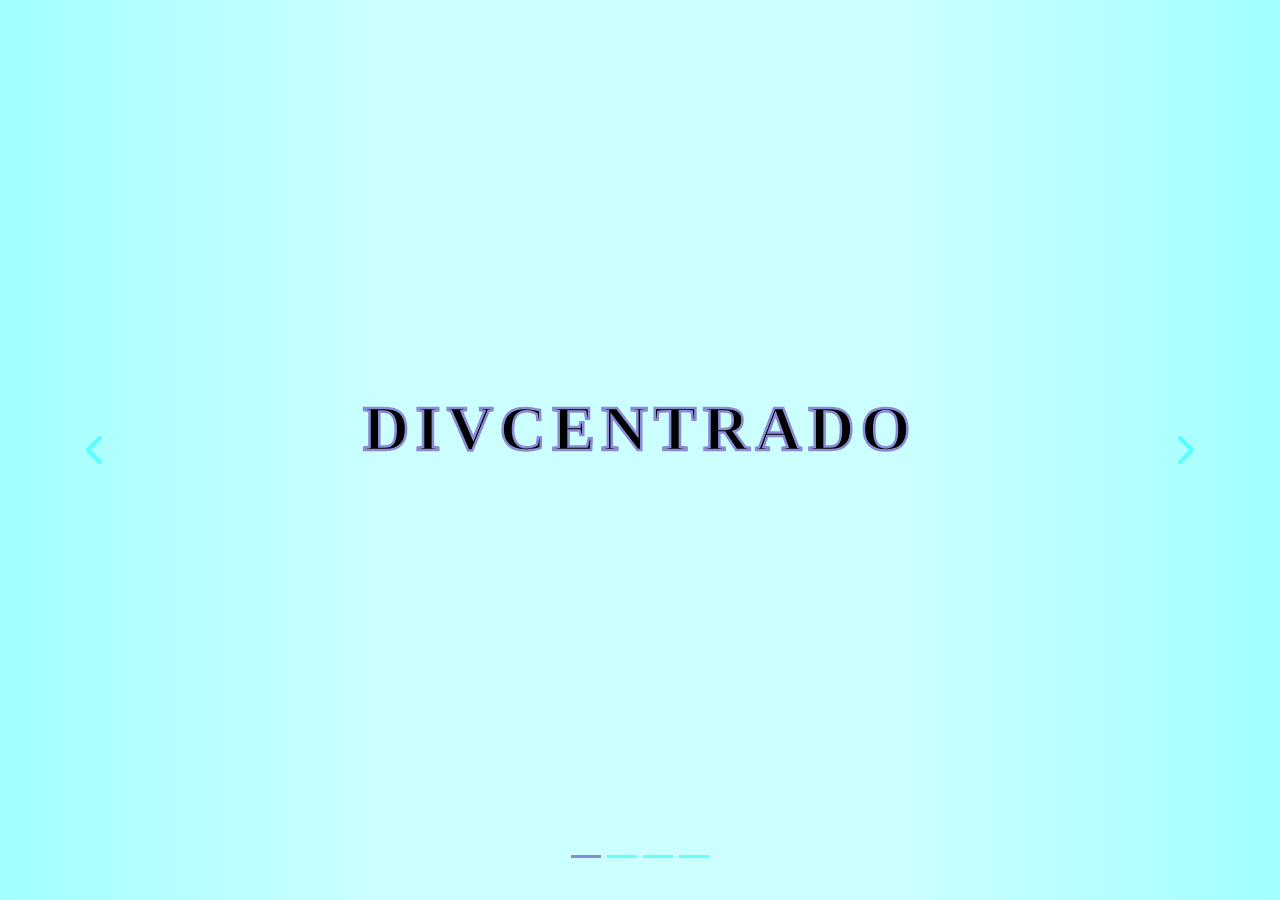
<file: index.html>
<!DOCTYPE html>
<html lang="en">
  <head>
    <meta charset="UTF-8" />
    <meta name="viewport" content="width=device-width, initial-scale=1.0" />
    <title>Portada | DIVCENTRADO</title>
    <link
      href="https://cdn.jsdelivr.net/npm/bootstrap@5.3.8/dist/css/bootstrap.min.css"
      rel="stylesheet"
      integrity="sha384-sRIl4kxILFvY47J16cr9ZwB07vP4J8+LH7qKQnuqkuIAvNWLzeN8tE5YBujZqJLB"
      crossorigin="anonymous"
    />
    <link
      rel="stylesheet"
      href="https://cdnjs.cloudflare.com/ajax/libs/font-awesome/6.5.0/css/all.min.css"
    />
    <link rel="preconnect" href="https://fonts.googleapis.com" />
    <link rel="preconnect" href="https://fonts.gstatic.com" crossorigin />
    <link
      href="https://fonts.googleapis.com/css2?family=Poppins:wght@500;700&family=Roboto:wght@400;500&family=Caveat:wght@400..700&family=Lobster+Two:ital,wght@1,700&display=swap"
      rel="stylesheet"
    />
    <link rel="stylesheet" href="./styles/index.css" />

    <link
      rel="apple-touch-icon"
      sizes="180x180"
      href="./apple-touch-icon.png"
    />
    <link
      rel="icon"
      type="image/png"
      sizes="32x32"
      href="./favicon-32x32.png"
    />
    <link
      rel="icon"
      type="image/png"
      sizes="16x16"
      href="./favicon-16x16.png"
    />
    <link rel="manifest" href="./site.webmanifest" />
  </head>
  <body>
    <div class="main-carousel">
      <div id="carouselIndicators" class="carousel slide">
        <div class="carousel-indicators">
          <button
            type="button"
            data-bs-target="#carouselIndicators"
            data-bs-slide-to="0"
            class="active"
            aria-current="true"
            aria-label="Slide 1"
          ></button>
          <button
            type="button"
            data-bs-target="#carouselIndicators"
            data-bs-slide-to="1"
            aria-label="Slide 2"
          ></button>
          <button
            type="button"
            data-bs-target="#carouselIndicators"
            data-bs-slide-to="2"
            aria-label="Slide 3"
          ></button>
          <button
            type="button"
            data-bs-target="#carouselIndicators"
            data-bs-slide-to="3"
            aria-label="Slide 4"
          ></button>
        </div>

        <div class="carousel-inner" style="height: 100vh">
          <div class="carousel-item active h-100">
            <div class="d-flex justify-content-center align-items-center h-100">
              <svg width="100%" height="100%">
                <text x="50%" y="50%" text-anchor="middle">DIVCENTRADO</text>
              </svg>
            </div>
          </div>

          <div class="carousel-item h-100">
            <div class="d-flex flex-column align-items-center h-100">
              <div id="second-slide-title"><h2>Trabajo y proyecto</h2></div>
              <div class="circle-container mt-auto mb-auto">
                <div class="circle" id="circle-proposito">
                  <div class="circle-front">Propósito</div>
                  <div class="circle-back">
                    Buscamos crear una página que muestre lo que aprendimos y
                    cómo trabajamos juntos
                  </div>
                </div>
                <div class="circle" id="circle-valores">
                  <div class="circle-front">Valores</div>
                  <div class="circle-back">
                    <i
                      class="fa-solid fa-graduation-cap"
                      data-bs-toggle="tooltip"
                      data-bs-placement="top"
                      title="Aprendemos mientras diseñamos y programamos, mejorando nuestras habilidades"
                    ></i>
                    <i
                      class="fa-solid fa-calendar-check"
                      data-bs-toggle="tooltip"
                      data-bs-placement="top"
                      title="Nos aseguramos de cumplir con los plazos y mantener la calidad del trabajo"
                    ></i>
                    <i
                      class="fa-solid fa-handshake"
                      data-bs-toggle="tooltip"
                      data-bs-placement="top"
                      title="Colaboramos para que cada parte del proyecto funcione a la perfección"
                    ></i>
                    <i
                      class="fa-solid fa-lightbulb"
                      data-bs-toggle="tooltip"
                      data-bs-placement="top"
                      title="Buscamos ideas originales para que la página sea visual y atractiva"
                    ></i>
                  </div>
                </div>
                <div class="circle" id="circle-metodo">
                  <div class="circle-front">Método</div>
                  <div class="circle-back">
                    Trabajamos juntos dividiendo tareas, revisando cada sección
                    y asegurando que la página sea funcional y atractiva
                  </div>
                </div>
              </div>
            </div>
          </div>

          <div class="carousel-item h-100">
            <div class="d-flex justify-content-center align-items-center h-100">
              <div
                id="name-list"
                class="d-flex justify-content-evenly align-items-center flex-wrap gap-4"
              >
                <div class="card text-center">
                  <div class="card-body">
                    <h5 class="card-title mb-3">Lautaro Colella</h5>
                    <a
                      href="./lautaro.html"
                      rel="noopener noreferrer"
                      class="btn btn-primary"
                      >Visitar página</a
                    >
                  </div>
                </div>
                <div class="card text-center">
                  <div class="card-body">
                    <h5 class="card-title mb-3">Cristian Paez</h5>
                    <a
                      href="./cristian.html"
                      rel="noopener noreferrer"
                      class="btn btn-primary"
                      >Visitar página</a
                    >
                  </div>
                </div>
                <div class="card text-center">
                  <div class="card-body">
                    <h5 class="card-title mb-3">Santiago Rojas</h5>
                    <a
                      href="./santi.html"
                      rel="noopener noreferrer"
                      class="btn btn-primary"
                      >Visitar página</a
                    >
                  </div>
                </div>
                <div class="card text-center">
                  <div class="card-body">
                    <h5 class="card-title mb-3">Silvana Fernandez</h5>
                    <a
                      href="./silvana.html"
                      rel="noopener noreferrer"
                      class="btn btn-primary"
                      >Visitar página</a
                    >
                  </div>
                </div>
                <div class="card text-center">
                  <div class="card-body">
                    <h5 class="card-title mb-3">Paola Alvarez</h5>
                    <a
                      href="./paola.html"
                      rel="noopener noreferrer"
                      class="btn btn-primary"
                      >Visitar página</a
                    >
                  </div>
                </div>
              </div>
            </div>
          </div>

          <div class="carousel-item h-100">
            <div class="d-flex justify-content-center align-items-center h-100">
              <section
                class="bg-lightblue bg-opacity-75 rounded-4 shadow p-4 p-md-5 text-center"
                id="bitacora"
              >
                <h2 class="mb-4">Bitácora del Proyecto Web</h2>

                <article class="mb-4 text-start text-md-center">
                  <h3>Bitácora 1 – 05/09/2025</h3>
                  <p>
                    Se llevó a cabo la primera reunión del equipo de trabajo.
                    Durante esta instancia se definieron los roles de cada
                    integrante, asignando responsabilidades específicas para el
                    desarrollo del proyecto. Se creó un repositorio en Git con
                    ramas individuales para cada miembro, lo que permitió
                    establecer una estructura colaborativa desde el inicio.
                    Además, se discutieron ideas preliminares sobre el diseño
                    visual y funcional de la página web, incluyendo paleta de
                    colores, distribución de secciones y posibles tecnologías a
                    utilizar.
                  </p>
                </article>

                <article class="mb-4 text-start text-md-center">
                  <h3>Bitácora 2 – 12/09/2025</h3>
                  <p>
                    En esta reunión se revisaron los avances individuales y se
                    ajustaron los tiempos de entrega para cada parte del
                    proyecto. Se compartieron las primeras versiones de las
                    secciones desarrolladas por los integrantes y se brindó
                    retroalimentación para mejorar la coherencia visual y
                    estructural. También se reforzó la organización interna del
                    grupo, estableciendo canales de comunicación más eficientes
                    y acordando criterios de calidad para el código y el diseño.
                  </p>
                </article>

                <article class="mb-4 text-start text-md-center">
                  <h3>Bitácora 3 – 17/09/2025</h3>
                  <p>
                    Se analizaron los detalles finales de cada sección
                    desarrollada por los integrantes. Se verificó que todas las
                    partes cumplieran con los estándares definidos previamente y
                    se realizaron correcciones menores. Se decidió que uno de
                    los miembros sería responsable de subir la página a Vercel
                    para su despliegue. Además, se estableció el día viernes
                    como fecha para la próxima reunión, con el objetivo de
                    realizar la integración final y revisar el funcionamiento
                    completo del sitio.
                  </p>
                </article>

                <article class="mb-0 text-start text-md-center">
                  <h3>Bitácora 4 – 19/09/2025</h3>
                  <p>
                    Se concretó el merge de las páginas individuales en la rama
                    principal de desarrollo (<strong>DEVELOPMENT</strong>).
                    Durante esta etapa se reorganizaron las carpetas del
                    proyecto para mejorar la estructura general, separando
                    componentes, estilos, imágenes y scripts de manera lógica y
                    ordenada. Se realizaron pruebas de integración para asegurar
                    que todas las secciones funcionaran correctamente en
                    conjunto. El equipo validó la consistencia del diseño y se
                    dejó todo listo para la publicación final en Vercel.
                  </p>
                </article>
              </section>
            </div>
          </div>
        </div>

        <button
          class="carousel-control-prev"
          type="button"
          data-bs-target="#carouselIndicators"
          data-bs-slide="prev"
        >
          <i class="fa-solid fa-chevron-left fa-2x"></i>
          <span class="visually-hidden">Previous</span>
        </button>
        <button
          class="carousel-control-next"
          type="button"
          data-bs-target="#carouselIndicators"
          data-bs-slide="next"
        >
          <i class="fa-solid fa-chevron-right fa-2x"></i>
          <span class="visually-hidden">Next</span>
        </button>
      </div>
    </div>

    <script src="./scripts/index.js"></script>
    <script
      src="https://cdn.jsdelivr.net/npm/bootstrap@5.3.8/dist/js/bootstrap.bundle.min.js"
      integrity="sha384-FKyoEForCGlyvwx9Hj09JcYn3nv7wiPVlz7YYwJrWVcXK/BmnVDxM+D2scQbITxI"
      crossorigin="anonymous"
    ></script>
  </body>
</html>
</file>
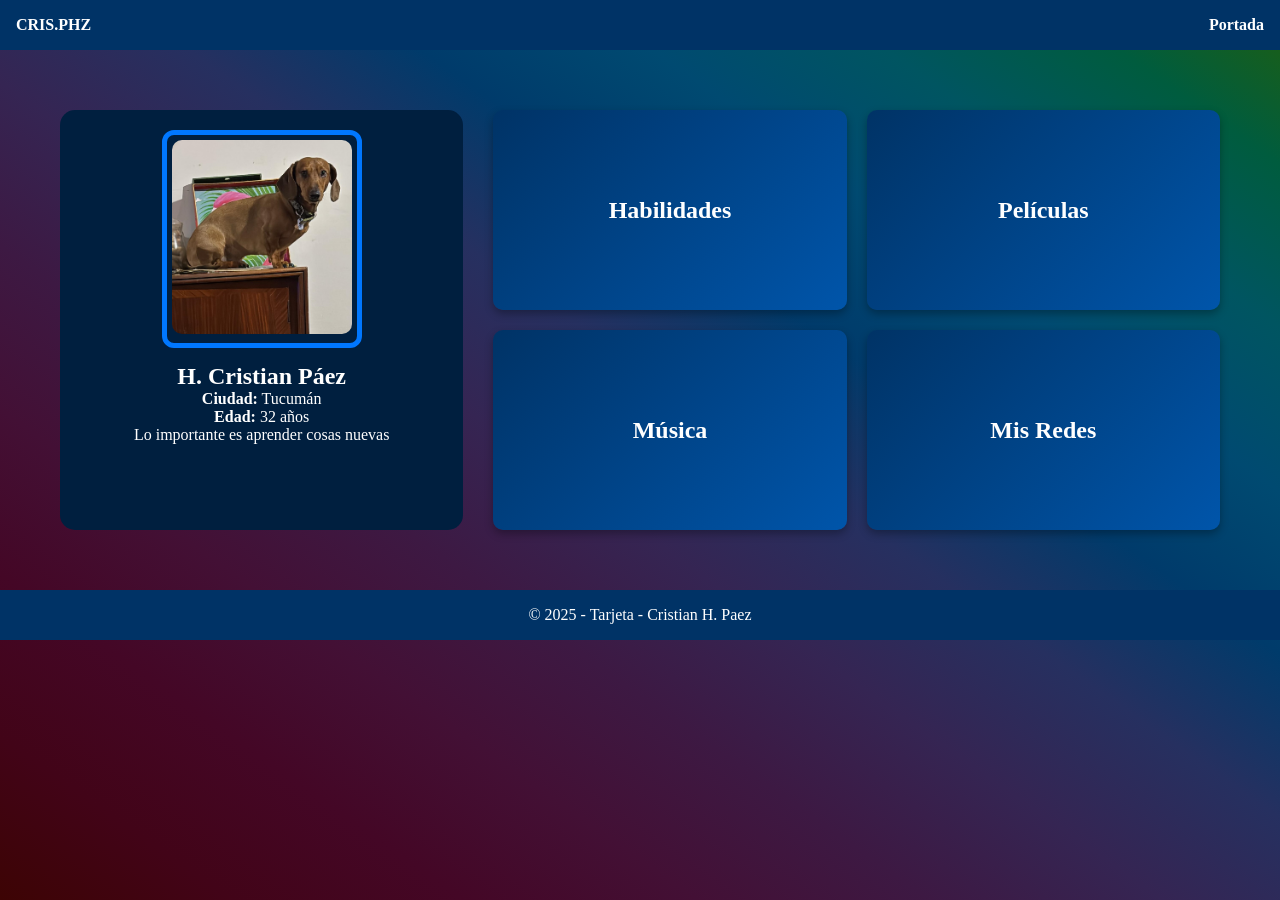
<file: cristian.html>
<!DOCTYPE html>
<html lang="es">
  <head>
    <meta charset="UTF-8" />
    <meta name="viewport" content="width=device-width, initial-scale=1.0" />
    <title>Cristian | DIVCENTRADO</title>
    <link rel="preconnect" href="https://fonts.googleapis.com" />
    <link rel="preconnect" href="https://fonts.gstatic.com" crossorigin />
    <link
      href="https://fonts.googleapis.com/css2?family=Poppins:wght@400;600&display=swap"
      rel="stylesheet"
    />
    <link rel="stylesheet" href="./styles/cristian_styles.css" />

    <link
      rel="apple-touch-icon"
      sizes="180x180"
      href="./apple-touch-icon.png"
    />
    <link
      rel="icon"
      type="image/png"
      sizes="32x32"
      href="./favicon-32x32.png"
    />
    <link
      rel="icon"
      type="image/png"
      sizes="16x16"
      href="./favicon-16x16.png"
    />
    <link rel="manifest" href="./site.webmanifest" />
  </head>
  <body>
    <!-- NAVBAR -->
    <header>
      <nav class="navbar">
        <div class="logo">CRIS.PHZ</div>
        <div class="nav-links" id="nav-links">
          <a href="./index.html">Portada</a>
        </div>
      </nav>
    </header>

    <!-- CONTENIDO -->
    <main class="perfil">
      <!-- Bloque Izquierdo -->
      <aside class="left">
        <div class="foto-box">
          <img src="./img/cristian salchiantonio.jpg" alt="H. Cristian Paez" />
        </div>
        <h1>H. Cristian Páez</h1>
        <p><strong>Ciudad:</strong> Tucumán</p>
        <p><strong>Edad:</strong> 32 años</p>
        <p id="frase"></p>
      </aside>

      <!-- Bloque Derecho -->
      <section class="right">
        <div class="flip-card">
          <div class="flip-inner">
            <div class="flip-front">
              <h2>Habilidades</h2>
            </div>
            <div class="flip-back">
              <ul>
                <li>HTML & CSS</li>
                <li>JavaScript</li>
                <li>ASP.NET Core</li>
                <li>.NET MAUI</li>
              </ul>
            </div>
          </div>
        </div>

        <div class="flip-card">
          <div class="flip-inner">
            <div class="flip-front">
              <h2>Películas</h2>
            </div>
            <div class="flip-back">
              <ul>
                <li>Catch Me If You Can</li>
                <li>Into the Wild</li>
                <li>Mandarinas</li>
                <li>7 Cajas</li>
              </ul>
            </div>
          </div>
        </div>

        <div class="flip-card">
          <div class="flip-inner">
            <div class="flip-front">
              <h2>Música</h2>
            </div>
            <div class="flip-back">
              <ul>
                <li>Nivana | Nevermind</li>
                <li>Guns N' Roses | Use Your Illusion I</li>
                <li>Oasis | Definitely Maybe</li>
                <li>Cazuza | Só Se For A Dois</li>
              </ul>
            </div>
          </div>
        </div>

        <!-- Redes -->
        <div class="flip-card">
          <div class="flip-inner">
            <div class="flip-front">
              <h2>Mis Redes</h2>
            </div>
            <div class="flip-back">
              <div class="social-grid">
                <a
                  href="https://www.linkedin.com/in/humberto-cristian-paez/"
                  target="_blank"
                  class="social"
                >
                  <img src="./img/icons/linkedin.png" alt="LinkedIn" />
                </a>
                <a
                  href="https://www.instagram.com/cris.phz/"
                  target="_blank"
                  class="social"
                >
                  <img src="./img/icons/instagram.png" alt="Instagram" />
                </a>
                <a
                  href="https://x.com/CrishpNaN"
                  target="_blank"
                  class="social"
                >
                  <img src="./img/icons/twitter.png" alt="X" />
                </a>
                <a
                  href="https://www.youtube.com/@humbertocristianpaez1587"
                  target="_blank"
                  class="social"
                >
                  <img src="./img/icons/youtube.png" alt="YouTube" />
                </a>
              </div>
            </div>
          </div>
        </div>
      </section>
    </main>

    <footer>
      <p>&copy; 2025 - Tarjeta - Cristian H. Paez</p>
    </footer>

    <script src="./scripts/cristian_script.js"></script>
  </body>
</html>
</file>
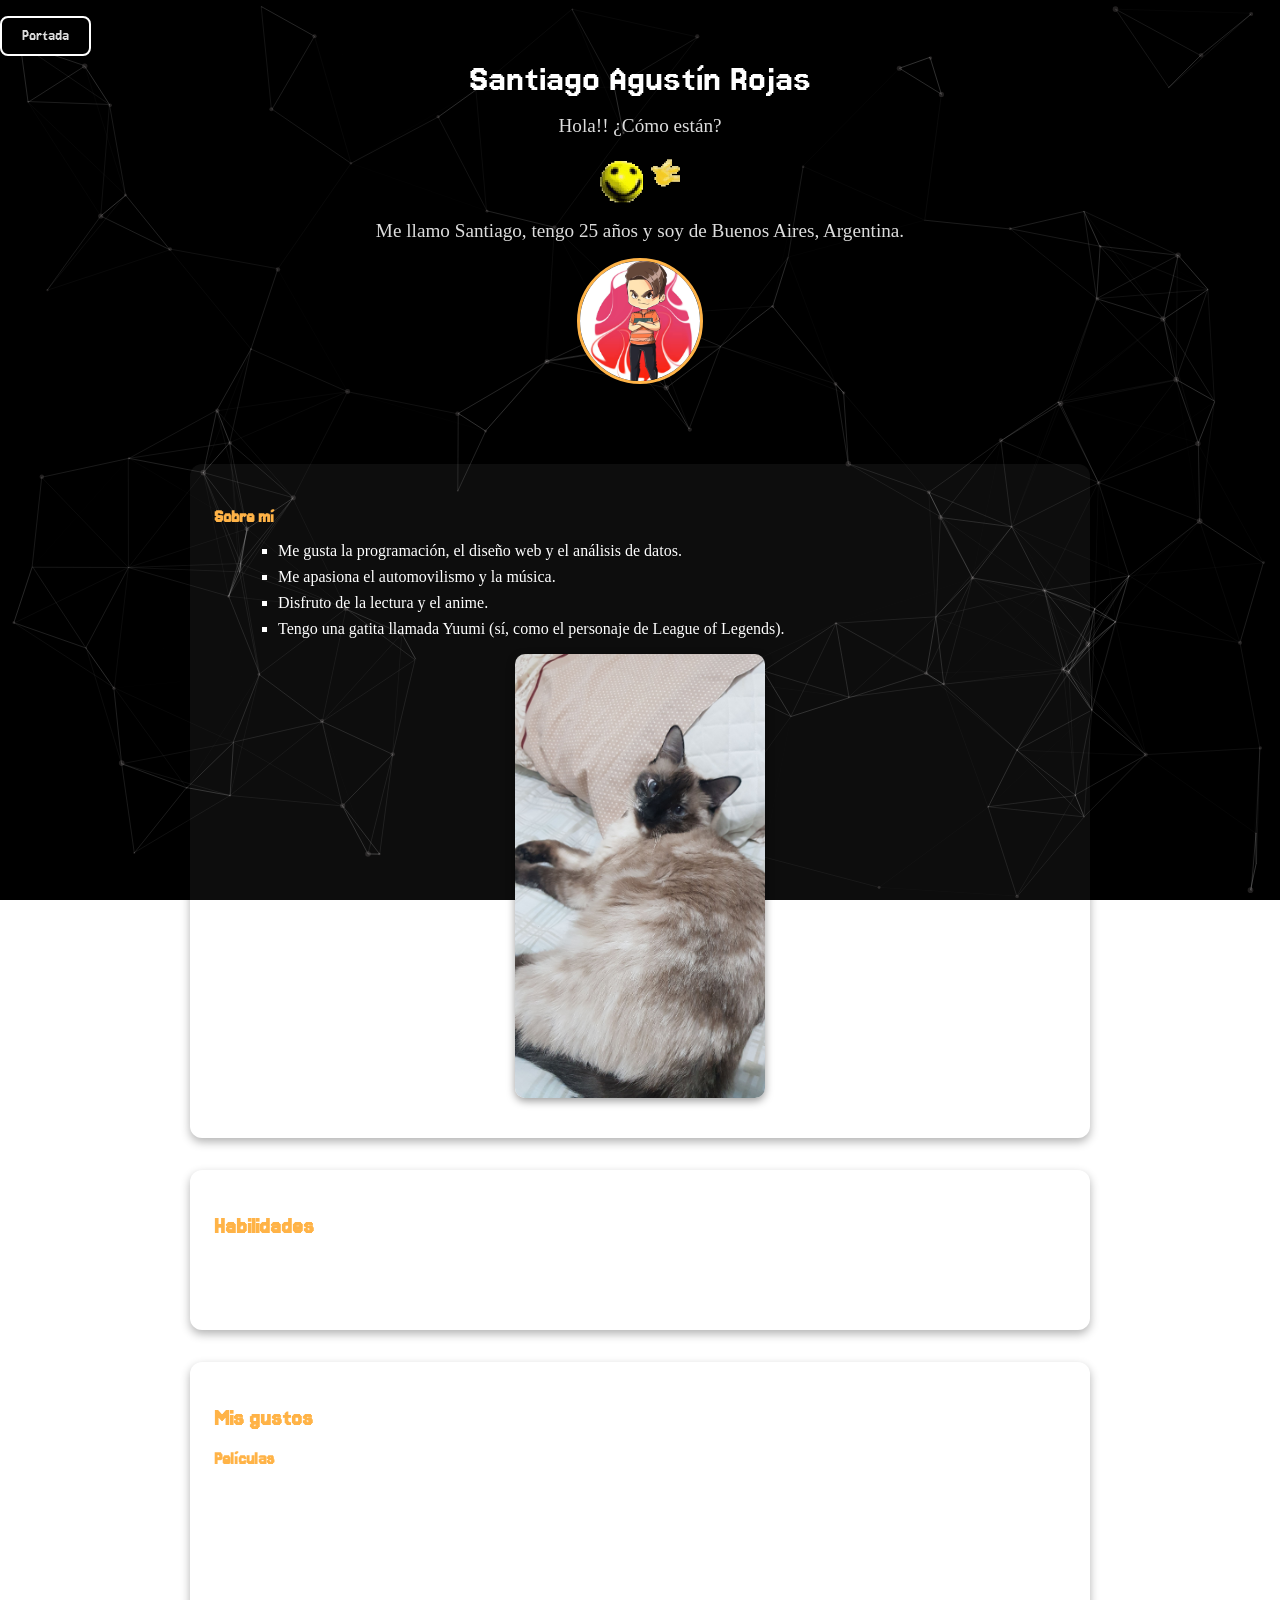
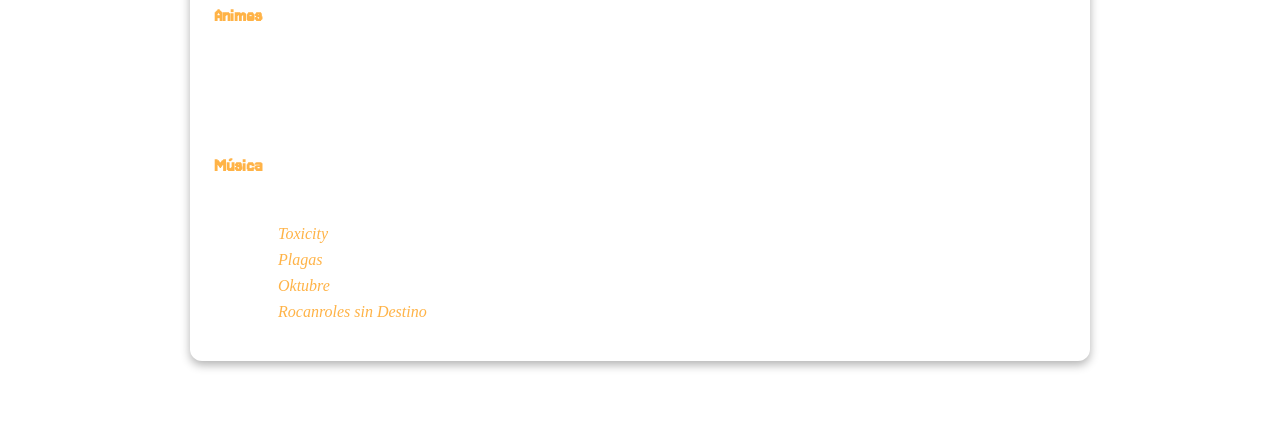
<file: santi.html>
<!DOCTYPE html>
<html lang="es">
  <head>
    <meta charset="UTF-8" />
    <meta name="viewport" content="width=device-width, initial-scale=1.0" />
    <title>Santiago| DIVCENTRADO</title>
    <link rel="stylesheet" href="./styles/santi-styles.css" />
    <link rel="preconnect" href="https://fonts.googleapis.com" />
    <link rel="preconnect" href="https://fonts.gstatic.com" crossorigin />
    <link
      href="https://fonts.googleapis.com/css2?family=Jersey+15&display=swap"
      rel="stylesheet"
    />

    <link
      rel="apple-touch-icon"
      sizes="180x180"
      href="./apple-touch-icon.png"
    />
    <link
      rel="icon"
      type="image/png"
      sizes="32x32"
      href="./favicon-32x32.png"
    />
    <link
      rel="icon"
      type="image/png"
      sizes="16x16"
      href="./favicon-16x16.png"
    />
    <link rel="manifest" href="./site.webmanifest" />
  </head>

  <body>
    <a href="./index.html" id="btn-home">Portada</a>
    <header>
      <h1 class="jersey-15-regular">Santiago Agustín Rojas</h1>
      <h2>
        Hola!! ¿Cómo están?
        <img id="hi" src="./img/hi.gif" alt="Saludo animado" class="img" />
        Me llamo Santiago, tengo 25 años y soy de Buenos Aires, Argentina.
      </h2>
      <img id="icon" src="./img/icon.jpeg" alt="Icono personal" class="img" />
    </header>

    <main id="principal">
      <section>
        <h3>Sobre mí</h3>
        <ul>
          <li>
            Me gusta la programación, el diseño web y el análisis de datos.
          </li>
          <li>Me apasiona el automovilismo y la música.</li>
          <li>Disfruto de la lectura y el anime.</li>
          <li>
            Tengo una gatita llamada Yuumi (sí, como el personaje de League of
            Legends).
          </li>
        </ul>
        <img src="./img/yuumi1.jpeg" alt="Mi gata Yuumi" class="img" />
      </section>

      <section>
        <h2>Habilidades</h2>
        <p>
          Me considero bueno en el diseño web. Sé utilizar Python para análisis
          de datos (Pandas, Numpy, etc.), SQL para bases de datos, y tengo algo
          de experiencia en C#. También manejo Excel y Figma para gráficos de
          datos.
        </p>
      </section>

      <section>
        <h2>Mis gustos</h2>

        <article>
          <h3>Películas</h3>
          <p>
            No suelo mirar muchas películas, pero me gustan las de animación:
          </p>
          <ul id="pelis">
            <li>Ratatouille</li>
            <li>Moana</li>
            <li>Harry Potter y la piedra filosofal</li>
          </ul>
        </article>

        <article>
          <h3>Animes</h3>
          <ul>
            <li>One Piece</li>
            <li>Naruto</li>
            <li>Hunter x Hunter</li>
            <li>Shigatsu wa Kimi no Uso</li>
          </ul>
        </article>

        <article>
          <h3>Música</h3>
          <p>Me gusta el rap y el rock. Mis discos favoritos son:</p>
          <ul id="musica">
            <li>
              <a
                href="https://www.youtube.com/watch?v=s7ZsYe5Uwg0&list=PLkROH3Eqs0T-21TF61hNOY00vR7bfn833&ab_channel=SystemOfADown-Topic"
                ><em>Toxicity</em></a
              >
              - System of a Down
            </li>
            <li>
              <a
                href="https://www.youtube.com/watch?v=PtfOE1MKqRk&list=RDPtfOE1MKqRk&start_radio=1&t=1519s&ab_channel=KAMADA"
                ><em>Plagas</em></a
              >
              - Kamada
            </li>
            <li>
              <a
                href="https://www.youtube.com/watch?v=gqf5R3wZgdM&list=RDgqf5R3wZgdM&start_radio=1&ab_channel=PatricioReyysusRedonditosdeRicota"
                ><em>Oktubre</em></a
              >
              - Patricio Rey y sus Redonditos de Ricota
            </li>
            <li>
              <a
                href="https://www.youtube.com/watch?v=wDXazS-MXkE&list=PL-xi6ZKgqt_ds-Ak17lozgNBW9NZ2i2Hu&ab_channel=PeloMusicGroup"
                ><em>Rocanroles sin Destino</em></a
              >
              - Callejeros
            </li>
          </ul>
        </article>
      </section>
    </main>

    <div id="particles-js"></div>
    <script src="./scripts/santi-particles.min.js"></script>
    <script>
      particlesJS({
        particles: {
          number: {
            value: 90,
            density: {
              enable: true,
              value_area: 800,
            },
          },
          color: {
            value: "#fcf0f0",
          },
          shape: {
            type: "circle",
            stroke: {
              width: 0,
              color: "#000000",
            },
            polygon: {
              nb_sides: 5,
            },
            image: {
              src: "img/github.svg",
              width: 100,
              height: 100,
            },
          },
          opacity: {
            value: 0.13,
            random: false,
            anim: {
              enable: false,
              speed: 1,
              opacity_min: 0.1,
              sync: false,
            },
          },
          size: {
            value: 3,
            random: true,
            anim: {
              enable: false,
              speed: 40,
              size_min: 0.1,
              sync: false,
            },
          },
          line_linked: {
            enable: true,
            distance: 150,
            color: "#ffffff",
            opacity: 0.25,
            width: 1,
          },
          move: {
            enable: true,
            speed: 3,
            direction: "none",
            random: true,
            straight: false,
            out_mode: "out",
            bounce: false,
            attract: {
              enable: false,
              rotateX: 600,
              rotateY: 1200,
            },
          },
        },
        interactivity: {
          detect_on: "window",
          events: {
            onhover: {
              enable: true,
              mode: "grab",
            },
            onclick: {
              enable: true,
              mode: "push",
            },
            resize: true,
          },
          modes: {
            grab: {
              distance: 400,
              line_linked: {
                opacity: 0.2,
              },
            },
            bubble: {
              distance: 400,
              size: 40,
              duration: 2,
              opacity: 8,
              speed: 3,
            },
            repulse: {
              distance: 200,
              duration: 0.4,
            },
            push: {
              particles_nb: 4,
            },
            remove: {
              particles_nb: 2,
            },
          },
        },
        retina_detect: true,
      });
    </script>
  </body>
</html>
</file>
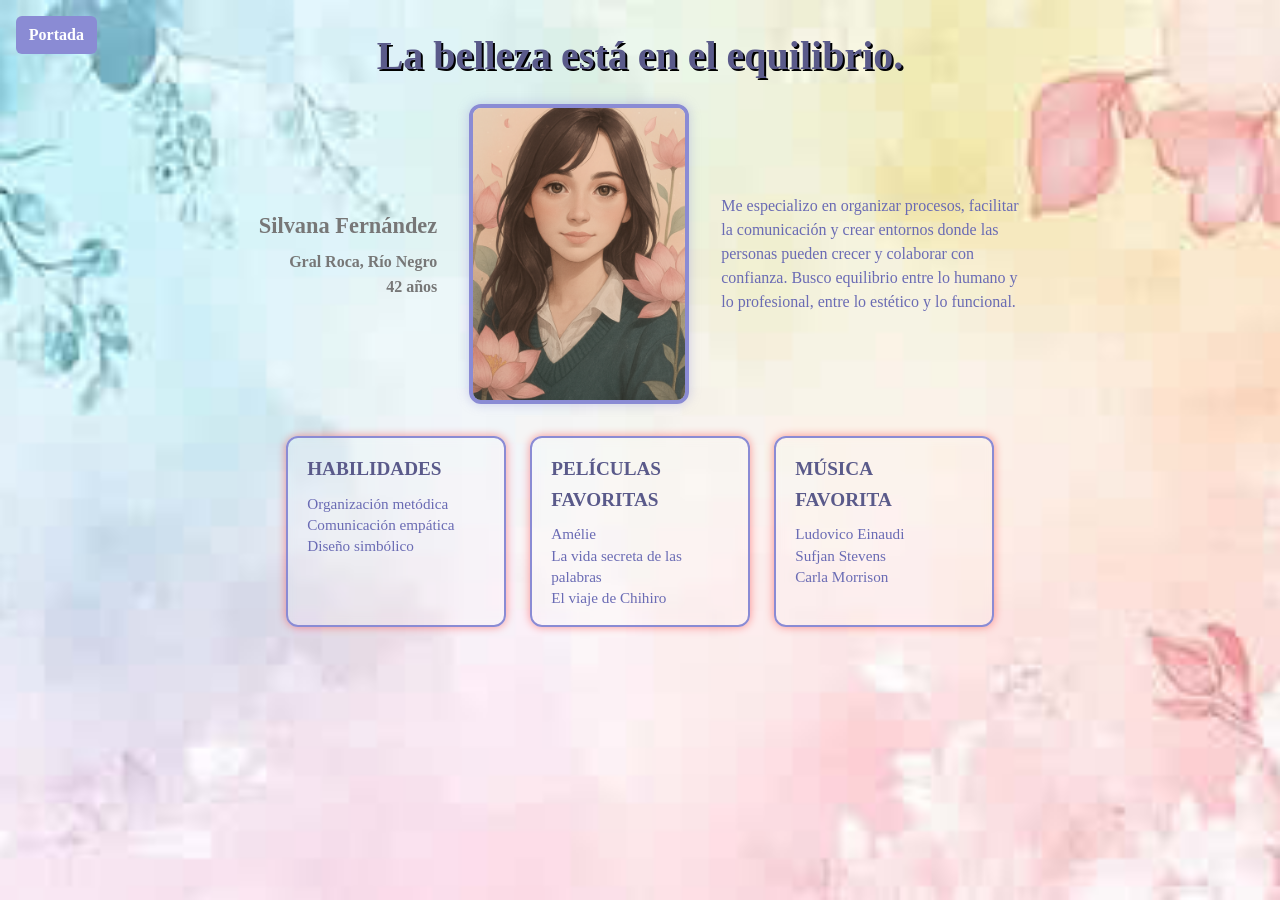
<file: silvana.html>
<!DOCTYPE html>
<html lang="es">
<head>
  <meta charset="UTF-8" />
  <meta name="viewport" content="width=device-width, initial-scale=1.0" />
  <title>Silvana | Grupo 4</title>
  <link rel="stylesheet" href="./styles/silvanaStyleBase.css" />
  <link rel="stylesheet" href="./styles/silvanaStyleSuave.css" />
  <link rel="stylesheet" href="./styles/silvanaStyleAudas.css" />
</head>
<body class="modo-suave">

  <!-- Botón de regreso arriba a la izquierda -->
  <a href="index.html" class="btn-volver-superior">Portada</a>

  <main class="presentacion">

    <!-- Frase principal -->
    <h1 class="frase-titulo">La belleza está en el equilibrio.</h1>

    <!-- Sección central con avatar y datos -->
    <section class="seccion-central">
      
      <!-- Datos personales a la izquierda -->
      <div class="info-lateral izquierda">
        <p class="dato-nombre">Silvana Fernández</p>
        <p class="dato-secundario">Gral Roca, Río Negro</p>
        <p class="dato-secundario">42 años</p>
      </div>

      <!-- Avatar rectangular en el centro -->
      <div class="avatar-rectangular" id="avatar-toggle">
        <img src="./img/silvanaSuave.jpg" alt="Avatar Silvana Suave" id="avatar-img" />
      </div>

      <!-- Presentación a la derecha -->
      <div class="info-lateral derecha">
        <p class="presentacion-texto">
          Me especializo en organizar procesos, facilitar la comunicación y crear entornos donde las personas pueden crecer y colaborar con confianza.
          Busco equilibrio entre lo humano y lo profesional, entre lo estético y lo funcional.
        </p>
      </div>
    </section>

    <!-- Bloques inferiores que cambian según el estilo -->
    <section class="bloques-info">
      <div class="bloque bloque-habilidades">
        <h2>Habilidades</h2>
        <ul id="lista-habilidades">
          <li>Organización metódica</li>
          <li>Comunicación empática</li>
          <li>Diseño simbólico</li>
        </ul>
      </div>

      <div class="bloque bloque-peliculas">
        <h2>Películas favoritas</h2>
        <ul id="lista-peliculas">
          <li>Amélie</li>
          <li>La vida secreta de las palabras</li>
          <li>El viaje de Chihiro</li>
        </ul>
      </div>

      <div class="bloque bloque-musica">
        <h2>Música favorita</h2>
        <ul id="lista-musica">
          <li>Ludovico Einaudi</li>
          <li>Sufjan Stevens</li>
          <li>Carla Morrison</li>
        </ul>
      </div>
    </section>

  </main>

  <!-- Script de transformación visual -->
  <script src="./scripts/silvanaEstilo-toggle.js"></script>
</body>
</html>
</file>
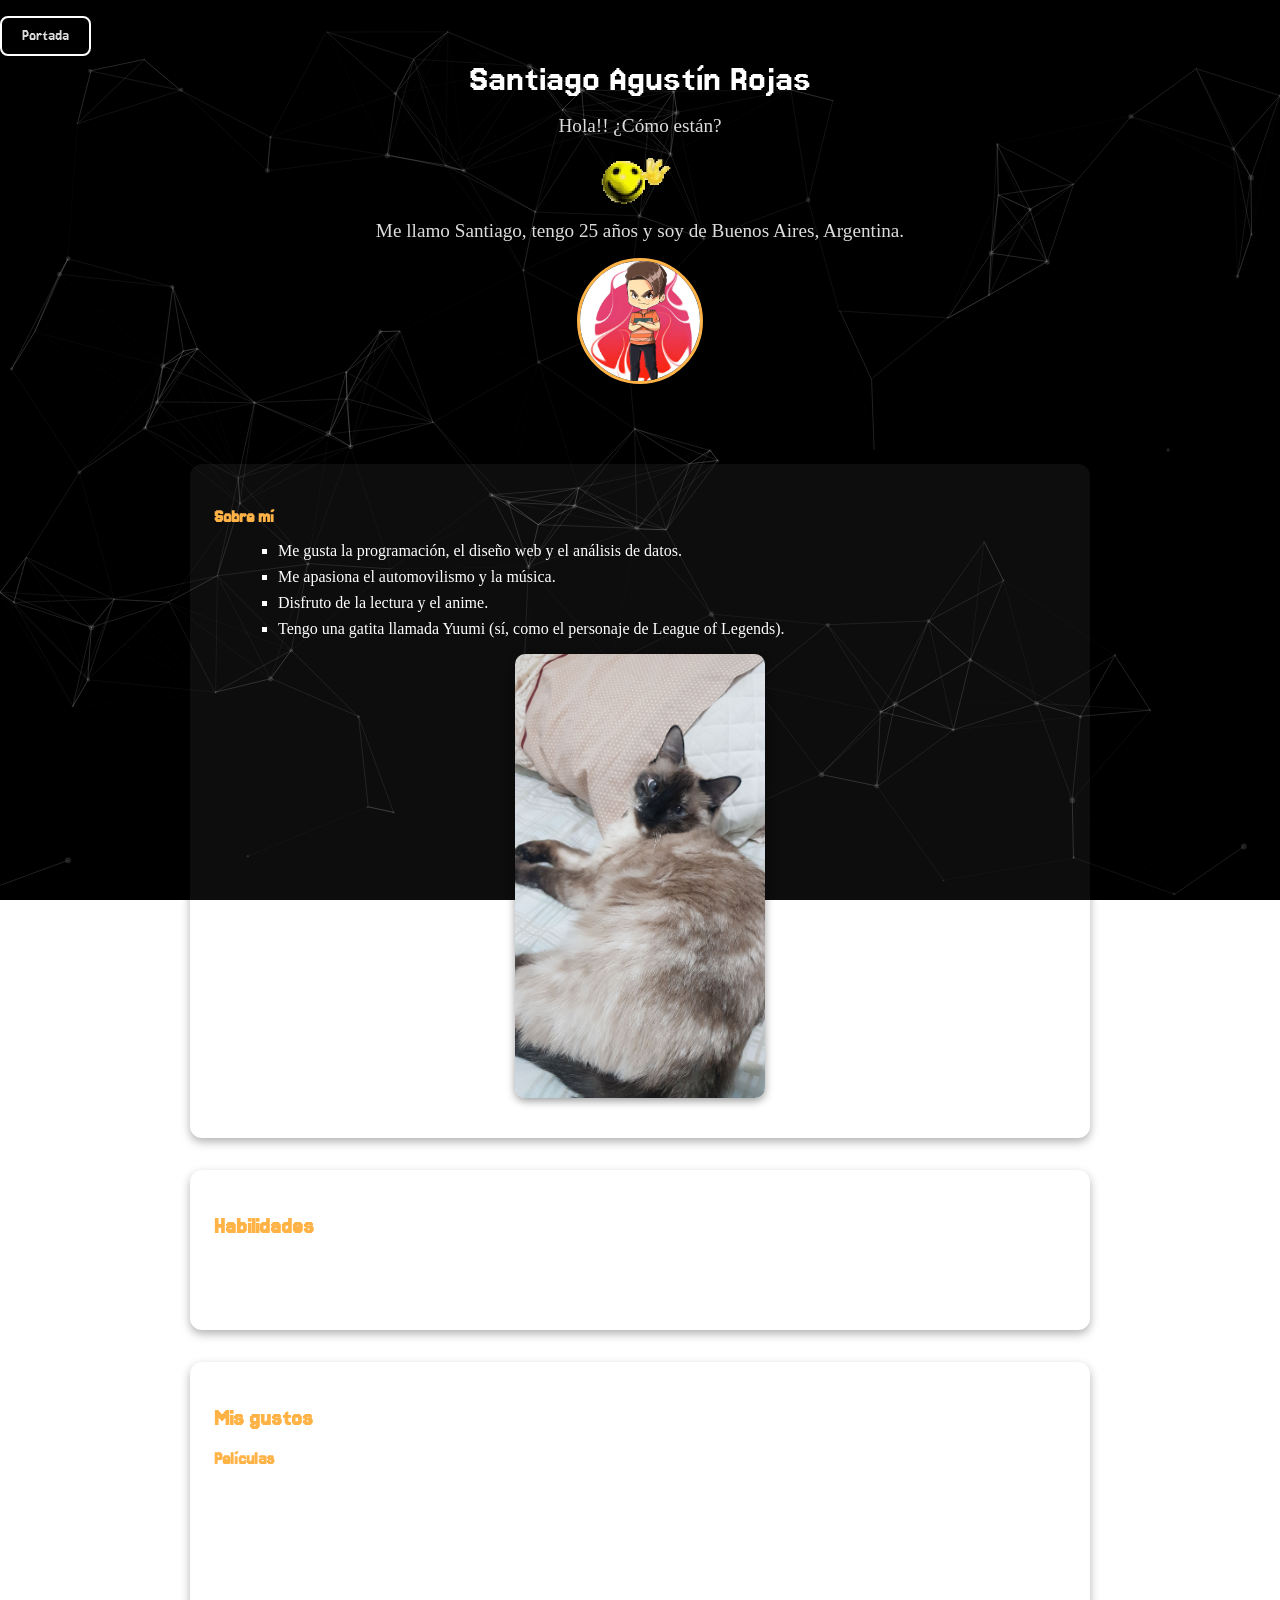
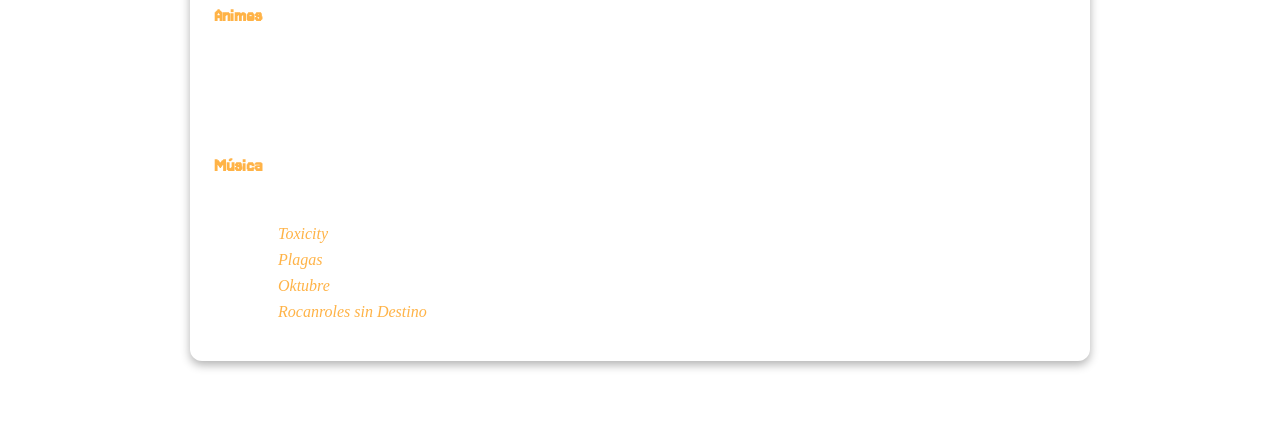
<file: santi/santi.html>
<!DOCTYPE html>
<html lang="es">
<head>
  <meta charset="UTF-8">
  <meta name="viewport" content="width=device-width, initial-scale=1.0">
  <title>Santiago| Grupo 4</title>
  <link rel="stylesheet" href="/styles/santi-styles.css">
  <link rel="preconnect" href="https://fonts.googleapis.com">
  <link rel="preconnect" href="https://fonts.gstatic.com" crossorigin>  
  <link href="https://fonts.googleapis.com/css2?family=Jersey+15&display=swap" rel="stylesheet">

</head>

<body>

  <a id="btn-home">Portada</a>
  <header>
    <h1 class="jersey-15-regular">Santiago Agustín Rojas</h1>
    <h2>
      Hola!! ¿Cómo están? 
      <img id="hi" src="/img/hi.gif" alt="Saludo animado" class="img">  
      Me llamo Santiago, tengo 25 años y soy de Buenos Aires, Argentina.
    </h2>
    <img id="icon" src="/img/icon.jpeg" alt="Icono personal" class="img">
  </header>

  <main id="principal">
 
    

    <section>
      <h3>Sobre mí</h3>
      <ul>
        <li>Me gusta la programación, el diseño web y el análisis de datos.</li>
        <li>Me apasiona el automovilismo y la música.</li>
        <li>Disfruto de la lectura y el anime.</li>
        <li>Tengo una gatita llamada Yuumi (sí, como el personaje de League of Legends).</li>
      </ul>
      <img src="/img/yuumi1.jpeg" alt="Mi gata Yuumi" class="img">
    </section>

    <section>
      <h2>Habilidades</h2>
      <p>
        Me considero bueno en el diseño web.  
        Sé utilizar Python para análisis de datos (Pandas, Numpy, etc.), SQL para bases de datos, y tengo algo de experiencia en C#.  
        También manejo Excel y Figma para gráficos de datos.
      </p>
    </section>

    <section>
      <h2>Mis gustos</h2>

      <article>
        <h3>Películas</h3>
        <p>No suelo mirar muchas películas, pero me gustan las de animación:</p>
        <ul  id="pelis">
          <li>Ratatouille</li>
          <li>Moana</li>
          <li>Harry Potter y la piedra filosofal</li>
        </ul>
      </article>

      <article>
        <h3>Animes</h3>
        <ul>
          <li>One Piece</li>
          <li>Naruto</li>
          <li>Hunter x Hunter</li>
          <li>Shigatsu wa Kimi no Uso</li>
        </ul>
      </article>

      <article>
        <h3>Música</h3>
        <p>Me gusta el rap y el rock. Mis discos favoritos son:</p>
        <ul id="musica">
          <li> <a href="https://www.youtube.com/watch?v=s7ZsYe5Uwg0&list=PLkROH3Eqs0T-21TF61hNOY00vR7bfn833&ab_channel=SystemOfADown-Topic"><em>Toxicity</em></a> – System of a Down</li>
          <li><a href="https://www.youtube.com/watch?v=PtfOE1MKqRk&list=RDPtfOE1MKqRk&start_radio=1&t=1519s&ab_channel=KAMADA"><em>Plagas</em></a> – Kamada</li>
          <li> <a href="https://www.youtube.com/watch?v=gqf5R3wZgdM&list=RDgqf5R3wZgdM&start_radio=1&ab_channel=PatricioReyysusRedonditosdeRicota"><em>Oktubre</em></a> – Patricio Rey y sus Redonditos de Ricota</li>
          <li><a href="https://www.youtube.com/watch?v=wDXazS-MXkE&list=PL-xi6ZKgqt_ds-Ak17lozgNBW9NZ2i2Hu&ab_channel=PeloMusicGroup"><em>Rocanroles sin Destino</em></a> – Callejeros</li>
        </ul>
      </article>
    </section>
  

</main>





  <div id="particles-js"></div>
  <script src="/scripts/santi-particles.min.js"></script>  
  <script>
    particlesJS({
      "particles": {
        "number": {
          "value": 90,
          "density": {
            "enable": true,
            "value_area": 800
          }
        },
        "color": {
          "value": "#fcf0f0"
        },
        "shape": {
          "type": "circle",
          "stroke": {
            "width": 0,
            "color": "#000000"
          },
          "polygon": {
            "nb_sides": 5
          },
          "image": {
            "src": "img/github.svg",
            "width": 100,
            "height": 100
          }
        },
        "opacity": {
          "value": 0.13,
          "random": false,
          "anim": {
            "enable": false,
            "speed": 1,
            "opacity_min": 0.1,
            "sync": false
          }
        },
        "size": {
          "value": 3,
          "random": true,
          "anim": {
            "enable": false,
            "speed": 40,
            "size_min": 0.1,
            "sync": false
          }
        },
        "line_linked": {
          "enable": true,
          "distance": 150,
          "color": "#ffffff",
          "opacity": 0.25,
          "width": 1
        },
        "move": {
          "enable": true,
          "speed": 3,
          "direction": "none",
          "random": true,
          "straight": false,
          "out_mode": "out",
          "bounce": false,
          "attract": {
            "enable": false,
            "rotateX": 600,
            "rotateY": 1200
          }
        }
      },
      "interactivity": {
        "detect_on": "window",
        "events": {
          "onhover": {
            "enable": true,
            "mode": "grab"
          },
          "onclick": {
            "enable": true,
            "mode": "push"
          },
          "resize": true
        },
        "modes": {
          "grab": {
            "distance": 400,
            "line_linked": {
              "opacity": 0.2
            }
          },
          "bubble": {
            "distance": 400,
            "size": 40,
            "duration": 2,
            "opacity": 8,
            "speed": 3
          },
          "repulse": {
            "distance": 200,
            "duration": 0.4
          },
          "push": {
            "particles_nb": 4
          },
          "remove": {
            "particles_nb": 2
          }
        }
      },
      "retina_detect": true
    })
  </script>
</body>
</html>
</file>
<file: styles/index.css>
/* Estilos generales del carousel */

.main-carousel {
	background: linear-gradient(to right,
			#a2ffff 0%,
			#ccffff 30%,
			#ccffff 70%,
			#a2ffff 100%);
}

.carousel-indicators {
	margin-bottom: 2rem;
}

.carousel-indicators button[type="button"] {
	background-color: #00ffff;
}

.carousel-indicators button[type="button"].active {
	background-color: #8a8bd4;
}

.carousel-control-prev>i,
.carousel-control-next>i {
	color: #00ffff;
}

.carousel-control-prev:active>i,
.carousel-control-next:active>i {
	color: #8a8bd4;
}

/* Estilos de la primer slide */

svg text {
	font-family: Lora;
	letter-spacing: 0.5vw;
	stroke: #8a8bd4;
	font-size: 5vw;
	font-weight: 700;
	stroke-width: 0.2vw;
	animation: nameAnimation 5s infinite alternate;
}

@keyframes nameAnimation {
	0% {
		stroke-dasharray: 0 50%;
		stroke-dashoffset: 10%;
		fill: #008d8d
	}

	100% {
		stroke-dasharray: 10% 0;
		stroke-dashoffset: -10%;
		fill: #008d8d00
	}
}

/* Estilos de la segunda slide */

#second-slide-title {
	margin-top: 8rem;
}

#second-slide-title>h2 {
	font-size: 4vw;
	font-family: "Lobster Two", sans-serif;
}

.circle-container {
	display: flex;
	justify-content: center;
	align-items: center;
	flex-wrap: wrap;
	max-width: 70%;
}

.circle {
	position: relative;
	width: 15vw;
	height: 15vw;
	border-radius: 50%;
	background-color: white;
	color: black;
	border: 6px double #8a8bd4;
	font-size: 1.5vw;
	display: flex;
	justify-content: center;
	align-items: center;
	text-align: center;
	font-weight: bold;
	cursor: pointer;
	padding: 15px;
	overflow: hidden;
	transition: transform 0.3s, background-color 0.3s;
}

.circle:hover {
	transform: scale(1.05);
}

.cursor-dot {
	position: absolute;
	width: 15px;
	height: 15px;
	border-radius: 50%;
	background-color: #ffffee;
	pointer-events: none;
	transform: translate(-50%, -50%);
	opacity: 0;
	transition: opacity 0.1s ease;
	z-index: 5;
}

#circle-proposito:hover,
#circle-valores:hover,
#circle-metodo:hover {
	cursor: none;
}

/* Estilos del circulo proposito */

#circle-proposito {
	perspective: 1000px;
	overflow: visible;
	border: none;
	outline: 2px solid #8a8bd4;
	outline-offset: 2px;
	position: relative;
	user-select: none;
}

#circle-proposito .circle-front,
#circle-proposito .circle-back {
	position: absolute;
	width: 100%;
	height: 100%;
	border-radius: 50%;
	display: flex;
	justify-content: center;
	align-items: center;
	text-align: center;
	padding: 2vw;
	backface-visibility: hidden;
	transition: transform 0.6s ease;
	border: 2px solid #8a8bd4;
	will-change: transform;
}

#circle-proposito .circle-front {
	z-index: 2;
	background: white;
}

#circle-proposito .circle-back {
	z-index: 1;
	font-size: 1vw;
}

#circle-proposito .circle-back:active,
#circle-proposito .circle-front:active {
	background-color: #ffffee;
}

/* Estilos del circulo valores */

#circle-valores {
	margin-bottom: 18vw;
	position: relative;
	overflow: hidden;
}

#circle-valores::after,
#circle-valores::before {
	content: "";
	position: absolute;
	width: 200%;
	height: 200%;
	top: var(--ripple-y, 50%);
	left: var(--ripple-x, 50%);
	background: #ffffee;
	border-radius: 50%;
	transform: translate(-50%, -50%) scale(0);
	pointer-events: none;
	z-index: 3;
	opacity: 1;
}

#circle-valores.ripple-out::after {
	animation: rippleOut 0.3s ease-out forwards;
}

#circle-valores.ripple-in::before {
	animation: rippleIn 0.3s ease-out forwards;
}

#circle-valores .circle-front,
#circle-valores .circle-back {
	position: absolute;
	top: 50%;
	left: 50%;
	transform: translate(-50%, -50%);
	text-align: center;
	pointer-events: auto;
}

#circle-valores .circle-front {
	z-index: 1;
}

#circle-valores .circle-back {
	z-index: 1;
	display: none;
}

#circle-valores.active.show-icons .circle-back {
	display: grid;
	grid-template-columns: auto auto;
	gap: 1vw;
}

#circle-valores .circle-back i {
	color: #fff;
	background: rgba(0, 0, 0, 0.2);
	padding: 8px;
	border-radius: 50%;
	cursor: pointer;
	transition: transform 0.2s, background 0.2s;
	z-index: 5;
}

#circle-valores .circle-back i:hover {
	transform: scale(1.2);
	background: rgba(0, 0, 0, 0.4);
}

@keyframes rippleOut {
	0% {
		transform: translate(-50%, -50%) scale(0);
	}

	100% {
		transform: translate(-50%, -50%) scale(1);
	}
}

@keyframes rippleIn {
	0% {
		transform: translate(-50%, -50%) scale(1);
	}

	100% {
		transform: translate(-50%, -50%) scale(0);
	}
}

/* Estilos del circulo metodo */

#circle-metodo {
	position: relative;
	overflow: hidden;
	cursor: pointer;
	transition: transform 0.6s ease;
}

#circle-metodo .circle-front,
#circle-metodo .circle-back {
	position: absolute;
	width: 100%;
	height: 100%;
	border-radius: 50%;
	display: flex;
	justify-content: center;
	align-items: center;
	text-align: center;
	padding: 2vw;
}

#circle-metodo .circle-front {
	z-index: 2;
	opacity: 1;
}

#circle-metodo .circle-back {
	z-index: 1;
	opacity: 0;
	font-size: 0.9vw;
}

/* Estilos de la tercer slide */

#name-list {
	max-width: 70%;
}

#name-list .card {
	background-color: #a2ffff;
	min-width: 210px;
	width: 16vw;
	max-width: 250px;
	height: auto;
	border: 4px double;
	box-sizing: content-box;
}

#name-list h5 {
	font-size: 28px;
	font-family: "Caveat", cursive;
	font-weight: 700;
	font-optical-sizing: auto;
}

/* Estilos de la cuarta slide */
#bitacora {
	max-width: 70%;
	max-height: 85vh;
	overflow-y: auto;
}

#bitacora::-webkit-scrollbar {
	width: 8px;
}

#bitacora::-webkit-scrollbar-thumb {
	background-color: rgba(0, 0, 0, 0.3);
	border-radius: 4px;
}

#bitacora h2,
#bitacora h3 {
	font-family: 'Poppins', sans-serif;
	font-weight: 700;
}

#bitacora article p {
	font-family: 'Roboto', sans-serif;
	font-weight: 400;
}

/* Media queries de las 3 primeras slides (mobile-first) */
@media (min-width: 400px) {
	#second-slide-title>h2 {
		font-size: 8vw;
	}

	.circle-container {
		flex-direction: column;
		row-gap: 20px;
	}

	.circle {
		width: 150px;
		height: 150px;
		font-size: 20px;
	}

	#circle-proposito .circle-back {
		font-size: 12px;
	}

	#circle-metodo .circle-back {
		font-size: 10px;
	}

	#circle-valores {
		margin-bottom: 0;
	}
}

@media (min-width: 600px) {
	#second-slide-title>h2 {
		font-size: 7vw;
	}

	.circle-container {
		flex-direction: row;
		row-gap: 0;
	}

	.circle-container>.circle {
		flex: 0 0 auto;
	}

	.circle {
		width: 25vw;
		height: 25vw;
		font-size: 3vw;
	}

	#circle-proposito .circle-back,
	#circle-metodo .circle-back {
		font-size: 1.6vw;
	}

	#circle-proposito {
		margin-right: 2vw;
	}

	#circle-valores {
		margin-left: 2vw;
	}
}

@media (min-width: 900px) {
	#second-slide-title>h2 {
		font-size: 6vw;
	}

	.circle {
		width: 20vw;
		height: 20vw;
		font-size: 2vw;
	}

	#circle-proposito {
		margin-right: 0;
	}

	#circle-proposito .circle-back,
	#circle-metodo .circle-back {
		font-size: 1.4vw;
	}

	#circle-valores {
		margin-bottom: 24vw;
		margin-left: 0;
	}
}

@media (min-width: 1200px) {
	#second-slide-title>h2 {
		font-size: 4vw;
	}

	.circle {
		width: 15vw;
		height: 15vw;
		font-size: 1.2vw;
	}

	#circle-proposito .circle-back,
	#circle-metodo .circle-back {
		font-size: 1vw;
	}

	#circle-valores {
		margin-bottom: 18vw;
	}
}
</file>
<file: styles/cristian_styles.css>
* {
  margin: 0;
  padding: 0;
  box-sizing: border-box;
}

body {
  background-image: linear-gradient(
    to right top, 
    #3d0404, #420418, #440726, #431035, #3d1943, 
    #352553, #263060, #003b6b, #004a71, #005561, 
    #005c3e, #205f0f
  );
  background-attachment: fixed; /* efecto "parallax" */
  background-size: cover;
  color: #fff; /* texto claro para contraste */
}


.navbar {
  display: flex;
  justify-content: space-between;
  align-items: center;
  background: #003366;
  padding: 1rem;
  color: white;
}

.navbar .logo {
  font-weight: bold;
}

.nav-links {
  display: flex;
  gap: 1rem;
}

.nav-links a {
  color: white;
  text-decoration: none;
  font-weight: bold;
}


.perfil {
  display: flex;
  gap: 30px;
  max-width: 1200px;
  margin: 40px auto;
  padding: 20px;
}

.left {
  flex: 1;
  background: #001f3f;
  color: white;
  padding: 20px;
  border-radius: 15px;
  text-align: center;
}

.foto-box {
  border: 5px solid #0077ff;
  padding: 5px;
  border-radius: 12px;
  margin-bottom: 15px;
  display: inline-block;
}

.left img {
  width: 180px;
  border-radius: 10px;
}


.right {
  flex: 2;
  display: grid;
  grid-template-columns: repeat(auto-fit, minmax(280px, 1fr));
  gap: 20px;
}

.flip-card {
  background: transparent;
  width: 100%;
  perspective: 1000px;
  cursor: pointer;
}

.flip-inner {
  position: relative;
  width: 100%;
  height: auto;       /* altura automática */
  min-height: 200px;  /* altura mínima */
  text-align: center;
  transition: transform 0.6s;
  transform-style: preserve-3d;
  border-radius: 10px;
  box-shadow: 0 4px 8px rgba(0,0,0,0.3);
}

.flip-card.flipped .flip-inner {
  transform: rotateY(180deg);
}

.flip-front, .flip-back {
  position: absolute;
  width: 100%;
  height: 100%;
  border-radius: 10px;
  backface-visibility: hidden;
  display: flex;
  align-items: center;
  justify-content: center;
  padding: 15px;
}

.flip-front {
  background: linear-gradient(135deg, #003366, #0055aa);
  color: white;
}

.flip-back {
  background: #f5f7fa;
  color: #222;
  transform: rotateY(180deg);
  flex-direction: column;
}

.flip-back ul {
  list-style: none;
}

.flip-back li {
  margin: 5px 0;
  font-weight: 500;
}

/* Redes */
.social-grid {
  display: grid;
  grid-template-columns: repeat(2, 1fr);
  gap: 15px;
  justify-items: center;
}

.social img {
  width: 60px;
  height: 60px;
  object-fit: contain;
  transition: transform 0.3s ease, opacity 0.3s ease;
}

.social img:hover {
  transform: scale(1.2);
  opacity: 0.8;
}


footer {
  text-align: center;
  padding: 1rem;
  background: #003366;
  color: white;
  margin-top: 40px;
}



@media (max-width: 1200px) {
  .perfil {
    max-width: 1000px;
    padding: 15px;
  }

  .right {
    grid-template-columns: repeat(auto-fit, minmax(250px, 1fr));
  }
}


@media (max-width: 900px) {
  .perfil {
    flex-direction: column;
    align-items: center;
  }

  .right {
    grid-template-columns: 1fr 1fr; /* 2 columnas en tablet */
    width: 100%;
  }

}


@media (max-width: 400px) {
  .left img {
    width: 120px;
  }

  .right {
    grid-template-columns: 1fr; /* solo una columna */
  }

  .social-grid {
    grid-template-columns: 1fr; /* redes apiladas */
    gap: 10px;
  }
}
</file>
<file: styles/santi-styles.css>
html, body {
	overflow-x: hidden; /* para evitar el scroll horizontal */
	margin: 0;
	padding: 0;
  }


#particles-js{
	background-color:black;
	position: fixed;   /* siempre cubre toda la pantalla */
	top: 0;
	left: 0;
	width: 100vw;      /* ancho total de la ventana */
	height: 100vh;     /* alto total de la ventana */
	z-index: 1;        /* permite interacción con las partículas */
	margin: 0;
	padding: 0;
	pointer-events: auto;
  }
  

  body{
	color: white;
  }

  /* Asegurar que el contenido sea clickeable sobre las partículas */
  header, main, footer {
	position: relative;
	z-index: 2;
	pointer-events: auto;
  }

  /* Asegurar que el canvas de las partículas sea interactivo */
  #particles-js canvas {
	pointer-events: auto;
  }

  

header {
	text-align: center;
	padding: 2rem 1rem;
  }
  
  header h1 {
	font-size: 2.5rem;
	color: white ;
	margin-bottom: 0.5rem;
	font-family: "Jersey 15", sans-serif;
  }
  
  header h2 {
	font-size: 1.2rem;
	color: #ddd;
	font-weight: 400;
  }
  
  #hi {
	width: 80px;
	vertical-align: middle;
  }
  
  #icon {
	margin-top: 1rem;
	width: 120px;
	height: 120px;
	border-radius: 50%;
	border: 3px solid #ffb347;
	object-fit: cover;
 	background-color: black;
  }
  
  /* === MAIN === */
  main {
	max-width: 900px;
	margin: auto;
	padding: 2rem 1rem;
  }
  
  section {
	background: rgba(255, 255, 255, 0.05);
	border-radius: 12px;
	padding: 1.5rem;
	margin-bottom: 2rem;
	box-shadow: 0 4px 10px rgba(0,0,0,0.3);
  }
  
  section h2, section h3 {
	margin-bottom: 1rem;
	color: #ffb347;
	font-family: "Jersey 15", sans-serif;
  }
  
  ul {
	list-style-type: square;
	margin-left: 1.5rem;
  }
  
  ul li {
	margin-bottom: 0.5rem;
  }

  #btn-home{
	color: #ddd;
	background-color: black;
	border: 2px solid #ffffff;
	padding: 10px 20px;
	border-radius: 8px;
	text-decoration: none;
	display: inline-block;
	margin: 1rem 0;
	transition: all 1s ease;
	z-index: 5;
	position: fixed;
	font-family: "Jersey 15", sans-serif;
}

#btn-home:hover {
	background-color: rgba(0, 0, 0, 0);
	border-color: #050300;
	color: #ffd27f;
	transform: translateY(-2px);
	box-shadow: 0 4px 8px red;
}

  
  /* === IMÁGENES === */
  .img {
	display: block;
	margin: 1rem auto;
	max-width: 250px;
	border-radius: 10px;
	box-shadow: 0 3px 8px rgba(0,0,0,0.4);
  }
  
  /* === LINKS === */
  a {
	color: #ffb347;
	text-decoration: none;
	transition: 0.3s;
  }
  
  a:hover {
	text-decoration: underline;
	color: #ffd27f;
  }
  
  
  /* === RESPONSIVE === */
  @media (max-width: 600px) {
	header h1 {
	  font-size: 2rem;
	}
  
	#icon {
	  width: 90px;
	  height: 90px;
	}
  
	.img {
	  max-width: 180px;
	}
  }
  .jersey-15-regular {
	font-family: "Jersey 15", sans-serif;
	font-weight: 400;
	font-style: normal;
  }
</file>
<file: styles/silvanaStyleBase.css>
/* -----------------------------------
   BASE CSS — Reset y estructura común
   ----------------------------------- */

/* Reset básico */
* {
  margin: 0;
  padding: 0;
  box-sizing: border-box;
}

/* Tipografía base */
html {
  font-size: 16px;
}

body {
  line-height: 1.6;
  font-family: 'Lora', serif; /* Se sobrescribe en modo audaz */
  transition: all 0.5s ease;
  overflow-x: hidden;   /* Oculta el scroll horizontal */
  overflow-y: auto;     /* Permite scroll vertical si es necesario */
}

/* Imágenes */
img {
  max-width: 100%;
  display: block;
}

/* Listas */
ul {
  list-style-type: none;
  padding-left: 0;
}

/* Enlaces */
a {
  text-decoration: none;
  color: inherit;
}

/* Contenedor principal */
main.presentacion {
  width: 100%;
  max-width: 1400px;
  margin: 0 auto;
  padding: 1.5rem;
  display: flex;
  flex-direction: column;
  align-items: center;
  justify-content: center;
}

/* Frase principal */
.frase-titulo {
  font-size: 2rem;
  font-weight: 700;
  margin-bottom: 1rem;
  text-align: center;
}

/* Botón de volver arriba a la izquierda */
.btn-volver-superior {
  position: absolute;
  top: 1rem;
  left: 1rem;
  padding: 0.4rem 0.8rem;
  border-radius: 6px;
  font-weight: bold;
  z-index: 10;
  transition: background-color 0.3s ease;
}

/* Transiciones suaves */
body,
img,
h1,
h2,
p,
li,
a {
  transition: all 0.3s ease;
}
</file>
<file: styles/silvanaStyleSuave.css>
/* -----------------------------------
   MODO SUAVE — Estilo visual delicado
   ----------------------------------- */

body.modo-suave {
  font-family: 'Lora', serif;
  background-image: url('../img/silvanaFondoSuave.jpg');
  background-size: cover;
  background-position: center;
  background-repeat: no-repeat;
  background-attachment: fixed;
  color: #333;
  transition: all 0.5s ease;
}

/* Frase principal */
body.modo-suave .frase-titulo {
  font-size: 2.5rem;
  text-align: center;
  margin-bottom: 1rem;
  font-weight: 700;
  color:#5a5a8a;
}

/* Sección central con avatar y datos */
.seccion-central {
  display: flex;
  justify-content: center;
  align-items: center;
  gap: 2rem;
  flex-wrap: wrap;
  margin-bottom: 1rem;
}

/* Avatar rectangular más compacto */
body.modo-suave .avatar-rectangular {
  width: 220px;
  height: 300px;
  border-radius: 12px;
  overflow: hidden;
  border: 4px solid #8a8bd4;
  box-shadow: 0 0 12px rgba(138, 139, 212, 0.4);
  transition: transform 0.3s ease;
  cursor: pointer;
}

.avatar-rectangular img {
  width: 100%;
  height: 100%;
  object-fit: cover;
}

/* Datos personales a la izquierda */
.info-lateral.izquierda {
  text-align: right;
  display: flex;
  flex-direction: column;
  justify-content: center;
  font-weight: 600;
  color: #5a5a8a;
}

.dato-nombre {
  font-size: 1.4rem;
  color: #777;
  margin-bottom: 0.3rem;
}

body.modo-suave .dato-secundario {
  font-size: 1rem;
  color: #777;
}

/* Presentación a la derecha */
body.modo-suave .info-lateral.derecha {
  max-width: 300px;
  font-size: 1rem;
  line-height: 1.5;
  color: #6a6bb4;
}

/* Bloques inferiores */
.bloques-info {
  display: flex;
  justify-content: center;
  gap: 1.5rem;
  flex-wrap: wrap;
  margin-top: 1rem;
}

body.modo-suave .bloque {
  background-color: rgba(255, 255, 255, 0.1);
  border: 2px solid #8a8bd4;
  border-radius: 12px;
  padding: 1rem 1.2rem;
  width: 220px;
  transition: transform 0.3s ease;
}

.bloque:hover {
  transform: scale(1.03);
}

body.modo-suave .bloque h2 {
  font-size: 1.2rem;
  margin-bottom: 0.5rem;
  color: #5a5a8a;
}

body.modo-suave .bloque ul li {
  font-size: 0.95rem;
  line-height: 1.4;
  color: #6a6bb4;
}

/* Botón de volver arriba a la izquierda */
body.modo-suave .btn-volver-superior {
  position: absolute;
  top: 1rem;
  left: 1rem;
  background-color: #8a8bd4;
  color: white;
  padding: 0.4rem 0.8rem;
  border-radius: 6px;
  font-weight: bold;
  z-index: 10;
  transition: background-color 0.3s ease;
}

.btn-volver-superior:hover {
  background-color: #6a6bb4;
}

/* Responsive para pantallas pequeñas */
@media (max-width: 768px) {
  .seccion-central {
    flex-direction: column;
    align-items: center;
  }

  .info-lateral {
    text-align: center;
    margin-bottom: 0.5rem;
  }

  .bloques-info {
    flex-direction: column;
    align-items: center;
  }

  .bloque {
    width: 90%;
  }
}
</file>
<file: styles/silvanaStyleAudas.css>
/* -----------------------------------
   MODO AUDAZ — Estilo visual intenso
   ----------------------------------- */

body.modo-audaz {
  font-family: 'Anton', sans-serif;
  background-image: url('../img/silvanaFondoAudas.jpg');
  background-size: cover;
  background-position: center;
  background-repeat: no-repeat;
  background-attachment: fixed;
  color: #fefefe;
  transition: all 0.5s ease;
}

/* Frase principal */
.frase-titulo {
  font-size: 2rem;
  color: #ffcc00;
  text-align: center;
  margin-bottom: 1rem;
  font-weight: 900;
  text-shadow: 2px 2px #000;
}

/* Sección central con avatar y datos */
.seccion-central {
  display: flex;
  justify-content: center;
  align-items: center;
  gap: 2rem;
  flex-wrap: wrap;
  margin-bottom: 1rem;
}

/* Avatar rectangular más compacto */
.avatar-rectangular {
  width: 220px;
  height: 300px;
  border-radius: 8px;
  overflow: hidden;
  border: 4px solid #ffcc00;
  box-shadow: 0 0 15px rgba(255, 0, 0, 0.6);
  transition: transform 0.3s ease;
  cursor: pointer;
}

.avatar-rectangular img {
  width: 100%;
  height: 100%;
  object-fit: cover;
}

/* Datos personales a la izquierda */
.info-lateral.izquierda {
  text-align: right;
  display: flex;
  flex-direction: column;
  justify-content: center;
  font-weight: 700;
  color: #ffcc00;
}

body.modo-audaz .dato-nombre {
  color:#fffb00;
  font-size: 1.4rem;
  margin-bottom: 0.3rem;
}

.dato-secundario {
  font-size: 1rem;
  color:#fffb00;
}

/* Presentación a la derecha */
.info-lateral.derecha {
  max-width: 300px;
  font-size: 1rem;
  line-height: 1.5;
  color:#fffb00;
  font-weight: 500;
}

/* Bloques inferiores */
.bloques-info {
  display: flex;
  justify-content: center;
  gap: 1.5rem;
  flex-wrap: wrap;
  margin-top: 1rem;
}

.bloque {
  background-color: rgba(26, 26, 26, 0.85);
  border: 2px solid #ffcc00;
  border-radius: 8px;
  padding: 1rem 1.2rem;
  width: 220px;
  box-shadow: 0 0 10px rgba(255, 0, 0, 0.4);
  transition: transform 0.3s ease;
  backdrop-filter: blur(4px);
}

.bloque:hover {
  transform: scale(1.05);
  background-color: #330000;
}

.bloque h2 {
  font-size: 1.2rem;
  margin-bottom: 0.5rem;
  color: #ffcc00;
  text-transform: uppercase;
}

.bloque ul li {
  font-size: 0.95rem;
  line-height: 1.4;
  color: #fefefe;
}

/* Botón de volver arriba a la izquierda */
.btn-volver-superior {
  position: absolute;
  top: 1rem;
  left: 1rem;
  background-color: #ffcc00;
  color: #330000;
  padding: 0.4rem 0.8rem;
  border-radius: 6px;
  font-weight: bold;
  z-index: 10;
  transition: background-color 0.3s ease;
}

.btn-volver-superior:hover {
  background-color: #ffaa00;
}

/* Responsive para pantallas pequeñas */
@media (max-width: 768px) {
  .seccion-central {
    flex-direction: column;
    align-items: center;
  }

  .info-lateral {
    text-align: center;
    margin-bottom: 0.5rem;
  }

  .bloques-info {
    flex-direction: column;
    align-items: center;
  }

  .bloque {
    width: 90%;
  }
}
</file>
